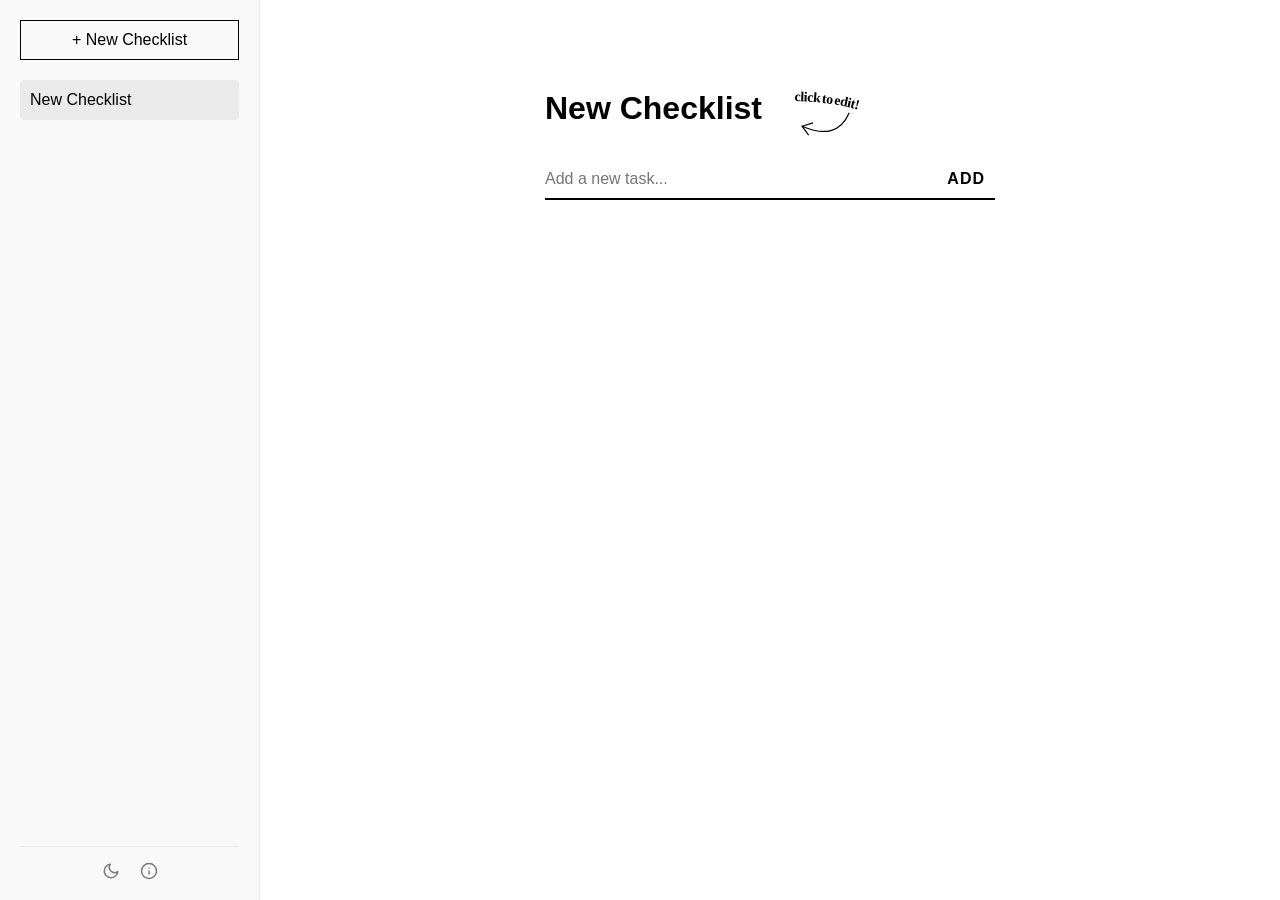
<file: index.html>
<!DOCTYPE html>
<html lang="en">

<head>
    <meta charset="UTF-8">
    <meta name="viewport" content="width=device-width, initial-scale=1.0">
    <title>Simple Checklist</title>
    <link rel="icon" type="image/svg+xml" href="favicon.svg">
    <link rel="stylesheet" href="style.css">
    <script src="theme.js"></script>
</head>

<body>
    <div id="mobileHeader" class="mobile-header hidden">
        <button id="hamburgerBtn" class="hamburger-btn" title="Menu">
            <span></span>
            <span></span>
            <span></span>
        </button>
        <h1 class="mobile-title">Simple Checklist</h1>
    </div>
    <div class="sidebar" id="sidebar">
        <button id="newListBtn" class="new-btn">+ New Checklist</button>
        <ul id="listsContainer"></ul>
        <div class="sidebar-footer">
            <button id="themeToggleBtn" title="Toggle Theme" class="footer-link theme-btn">
                <img id="themeIcon" src="assets/moon.svg" alt="Toggle Theme" class="footer-icon">
            </button>
            <a href="about.html" title="About" class="footer-link">
                <img src="assets/about.svg" alt="About" class="footer-icon">
            </a>
        </div>
    </div>
    <div class="container">
        <div class="content-wrapper">
            <div class="title-container">
                <h1 id="listTitle" contenteditable="true">Checklist</h1>
                <img id="editTitleHint" src="assets/edit-hint.svg" alt="Click to edit!">
            </div>
            <div class="input-group">
                <input type="text" id="taskInput" placeholder="Add a new task..." autofocus>
                <button id="addButton">Add</button>
            </div>
            <ul id="taskList"></ul>
        </div>
    </div>

    <!-- Context Menu for Lists -->
    <div id="contextMenu" class="context-menu hidden">
        <button id="deleteListBtn" class="context-menu-item text-danger">Delete Checklist</button>
    </div>

    <script src="script.js"></script>
</body>

</html>
</file>
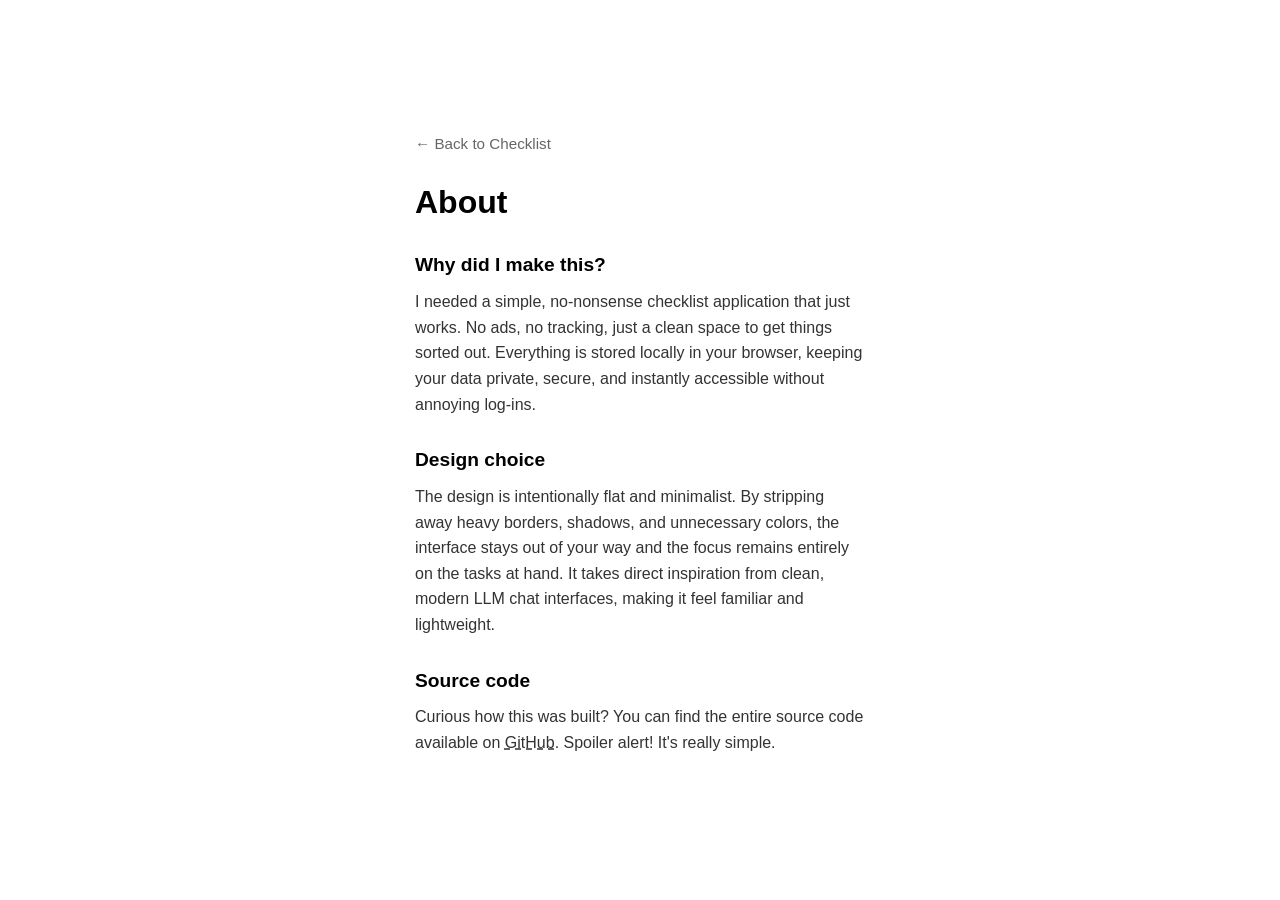
<file: about.html>
<!DOCTYPE html>
<html lang="en">

<head>
    <meta charset="UTF-8">
    <meta name="viewport" content="width=device-width, initial-scale=1.0">
    <title>About - Simple Checklist</title>
    <link rel="icon" type="image/svg+xml" href="favicon.svg">
    <link rel="stylesheet" href="style.css">
    <script src="theme.js"></script>
</head>

<body>
    <div class="container about-page-container">
        <div class="content-wrapper">
            <a href="index.html" class="back-link">&larr; Back to Checklist</a>
            <h1 class="about-title">About</h1>

            <section class="about-section">
                <h2>Why did I make this?</h2>
                <p>I needed a simple, no-nonsense checklist application that just works. No ads, no tracking, just a
                    clean space to get things sorted out. Everything is stored locally in your browser, keeping your
                    data private, secure, and instantly accessible without annoying  log-ins.</p>
            </section>

            <section class="about-section">
                <h2>Design choice</h2>
                <p>The design is intentionally flat and minimalist. By stripping away heavy borders, shadows, and
                    unnecessary colors, the interface stays out of your way and the focus remains entirely on the tasks
                    at hand. It takes direct inspiration from clean, modern LLM chat interfaces, making it feel familiar
                    and lightweight.</p>
            </section>

            <section class="about-section">
                <h2>Source code</h2>
                <p>Curious how this was built? You can find the entire source code available on <a
                        href="https://github.com/frxctured/simple-checklist" target="_blank" rel="noreferrer"
                        style="color: inherit; text-decoration: underline; text-decoration-style: dashed;">GitHub</a>. 
                        Spoiler alert! It's really simple.
                </p>
            </section>
        </div>
    </div>
</body>

</html>
</file>
<file: style.css>
* {
    box-sizing: border-box;
    margin: 0;
    padding: 0;
    font-family: -apple-system, BlinkMacSystemFont, "Segoe UI", Roboto, Helvetica, Arial, sans-serif;
}

body {
    background-color: #ffffff;
    color: #000000;
    display: flex;
    height: 100vh;
    overflow: hidden;
}

.sidebar {
    width: 260px;
    background-color: #f9f9f9;
    border-right: 1px solid #eaeaea;
    display: flex;
    flex-direction: column;
    padding: 20px;
}

.new-btn {
    background: transparent;
    border: 1px solid #000;
    padding: 10px;
    font-size: 1rem;
    cursor: pointer;
    margin-bottom: 20px;
    transition: background 0.2s, color 0.2s;
}

.new-btn:hover {
    background: #000;
    color: #fff;
}

#listsContainer {
    list-style: none;
    flex-grow: 1;
    overflow-y: auto;
    margin-bottom: 15px;
}

.sidebar-footer {
    display: flex;
    justify-content: center;
    gap: 20px;
    padding-top: 15px;
    border-top: 1px solid #eaeaea;
    margin-top: auto;
}

.footer-link {
    color: #999;
    display: flex;
    align-items: center;
}

.footer-icon {
    width: 18px;
    height: 18px;
    opacity: 0.5;
    transition: opacity 0.2s;
}

.footer-link:hover .footer-icon {
    opacity: 1;
}

.list-item {
    padding: 10px;
    margin-bottom: 5px;
    cursor: pointer;
    border-radius: 4px;
    transition: background 0.2s;
    display: flex;
    justify-content: space-between;
    align-items: center;
}

.list-title-text {
    flex-grow: 1;
    white-space: nowrap;
    overflow: hidden;
    text-overflow: ellipsis;
}

.list-item:hover, .list-item.active {
    background-color: #eaeaea;
}

.list-menu-btn {
    background: none;
    border: none;
    color: #666;
    cursor: pointer;
    font-size: 1.2rem;
    padding: 0 5px;
    opacity: 0;
    transition: opacity 0.2s, color 0.2s;
    line-height: 1;
}

.list-item:hover .list-menu-btn {
    opacity: 1;
}

.list-menu-btn:hover {
    color: #000;
}

.context-menu {
    position: absolute;
    background: #fff;
    border: 1px solid #eaeaea;
    box-shadow: 0 4px 12px rgba(0, 0, 0, 0.1);
    border-radius: 4px;
    padding: 5px 0;
    z-index: 1000;
    min-width: 150px;
}

.context-menu.hidden {
    display: none;
}

.context-menu-item {
    display: block;
    width: 100%;
    text-align: left;
    padding: 10px 15px;
    background: none;
    border: none;
    cursor: pointer;
    font-size: 0.95rem;
    transition: background 0.2s;
}

.context-menu-item:hover {
    background-color: #f9f9f9;
}

.text-danger {
    color: #ef4444;
}

.text-danger:hover {
    background-color: #fef2f2;
}

.container {
    flex-grow: 1;
    display: flex;
    flex-direction: column;
    align-items: center;
    padding: 10vh 20px 20px;
    overflow-y: auto;
}

.content-wrapper {
    width: 100%;
    max-width: 450px;
}

.title-container {
    display: inline-flex;
    align-items: center;
    position: relative;
    margin-bottom: 2rem;
}

#listTitle {
    max-width: 300px;
}

h1 {
    font-size: 2rem;
    font-weight: 600;
    margin-bottom: 0;
    color: #000;
    outline: none;
    border-bottom: 1px dashed transparent;
    display: inline-block;
    min-width: 150px;
    min-height: 1.2em;
}

h1:focus {
    border-bottom: 1px dashed #000;
}

#editTitleHint {
    position: absolute;
    left: 95%;
    top: 50%;
    transform: translateY(-50%) scale(0.6);
    transform-origin: left center;
    margin-left: 40px;
    pointer-events: none;
    transition: opacity 1s ease-out;
    white-space: nowrap;
}

#editTitleHint.hidden {
    opacity: 0;
}

.input-group {
    display: flex;
    margin-bottom: 2rem;
    border-bottom: 2px solid #000;
}

#taskInput {
    flex-grow: 1;
    padding: 10px 0;
    border: none;
    font-size: 1rem;
    outline: none;
    background: transparent;
}

#addButton {
    background: transparent;
    color: #000;
    border: none;
    font-weight: 600;
    font-size: 1rem;
    cursor: pointer;
    padding: 10px;
    text-transform: uppercase;
    letter-spacing: 1px;
}

#addButton:hover {
    color: #666;
}

ul {
    list-style: none;
}

li {
    display: flex;
    align-items: center;
    padding: 15px 0;
    border-bottom: 1px solid #eaeaea;
}

.task-cb {
    margin-right: 15px;
    appearance: none;
    width: 18px;
    height: 18px;
    border: 2px solid #000;
    cursor: pointer;
    display: flex;
    align-items: center;
    justify-content: center;
}

.task-cb:checked::before {
    content: "";
    width: 10px;
    height: 10px;
    background-color: #000;
}

.task-text {
    flex-grow: 1;
    font-size: 1.1rem;
    color: #000;
}

.task-text.completed {
    text-decoration: line-through;
    color: #999;
}

.delete-btn {
    background: none;
    border: none;
    color: #000;
    cursor: pointer;
    font-size: 1.2rem;
    transition: opacity 0.2s;
    padding: 0 10px;
}

.delete-btn:hover {
    color: #ff0000;
}

/* Custom Scrollbar */
::-webkit-scrollbar {
    width: 6px;
    height: 6px;
}

::-webkit-scrollbar-track {
    background: transparent;
}

::-webkit-scrollbar-thumb {
    background: #ccc;
    border-radius: 4px;
}

::-webkit-scrollbar-thumb:hover {
    background: #999;
}

* {
    scrollbar-width: thin;
    scrollbar-color: #ccc transparent;
}

/* About Page Styles */
.about-page-container {
    padding-top: 15vh;
}

.back-link {
    display: inline-block;
    color: #666;
    text-decoration: none;
    margin-bottom: 2rem;
    font-size: 0.95rem;
    transition: color 0.2s;
}

.back-link:hover {
    color: #000;
}

h1.about-title {
    display: block;
    margin-bottom: 2rem;
    pointer-events: none;
}

.about-section {
    margin-bottom: 2rem;
}

.about-section h2 {
    font-size: 1.2rem;
    font-weight: 600;
    margin-bottom: 0.8rem;
    color: #000;
}

.about-section p {
    font-size: 1rem;
    line-height: 1.6;
    color: #333;
}

/* Mobile Header Styles */
.mobile-header {
    display: none;
    align-items: center;
    justify-content: space-between;
    padding: 12px 15px;
    background-color: #f9f9f9;
    border-bottom: 1px solid #eaeaea;
    height: 56px;
    gap: 15px;
}

.mobile-header.hidden {
    display: none;
}

.hamburger-btn {
    display: flex;
    flex-direction: column;
    justify-content: space-around;
    width: 28px;
    height: 28px;
    background: none;
    border: none;
    cursor: pointer;
    padding: 0;
    gap: 4px;
    flex-shrink: 0;
}

.hamburger-btn span {
    display: block;
    width: 100%;
    height: 2px;
    background-color: #000;
    border-radius: 1px;
    transition: all 0.3s ease;
}

.hamburger-btn.active span:nth-child(1) {
    transform: rotate(45deg) translate(8px, 8px);
}

.hamburger-btn.active span:nth-child(2) {
    opacity: 0;
}

.hamburger-btn.active span:nth-child(3) {
    transform: rotate(-45deg) translate(7px, -7px);
}

.mobile-title {
    flex-grow: 1;
    font-size: 1.1rem;
    font-weight: 600;
    margin: 0;
    text-align: center;
}

.mobile-header-controls {
    display: flex;
    gap: 15px;
    align-items: center;
    flex-shrink: 0;
}

.desktop-only {
    display: block;
}

.mobile-only {
    display: none;
}

/* Responsive Mobile Styles */
@media (max-width: 768px) {
    body {
        flex-direction: column;
    }

    .mobile-header {
        display: flex !important;
    }

    .sidebar {
        position: fixed;
        left: 0;
        top: 56px;
        width: 260px;
        height: calc(100vh - 56px);
        background-color: #f9f9f9;
        border-right: 1px solid #eaeaea;
        display: flex;
        flex-direction: column;
        padding: 20px;
        z-index: 999;
        transform: translateX(-100%);
        transition: transform 0.3s ease;
    }

    .sidebar.open {
        transform: translateX(0);
    }

    .new-btn {
        margin-bottom: 20px;
    }

    #listsContainer {
        flex-direction: column;
        margin-bottom: 15px;
    }

    .list-item {
        margin-bottom: 5px;
        padding: 10px;
    }

    .list-menu-btn {
        opacity: 0;
        padding: 0 5px;
    }

    .list-item:hover .list-menu-btn,
    .list-item.active .list-menu-btn {
        opacity: 1;
    }

    .list-title-text {
        max-width: 100%;
    }

    .sidebar-footer {
        margin-top: auto;
        border-top: 1px solid #eaeaea;
        padding-top: 15px;
        margin-left: 0;
        padding-left: 0;
        border-left: none;
    }

    .container {
        flex-grow: 1;
        padding: 20px 15px 20px;
        margin-top: 0;
    }

    h1 {
        font-size: 1.6rem;
    }

    .about-page-container {
        padding-top: 8vh;
    }

    .desktop-only {
        display: none;
    }

    .mobile-only {
        display: block;
    }
}

/* Theme Toggle Button */
.theme-btn {
    background: transparent;
    border: none;
    cursor: pointer;
    padding: 0;
}

/* =============== DARK MODE =============== */
:root[data-theme="dark"] body {
    background-color: #121212;
    color: #e0e0e0;
}

:root[data-theme="dark"] .sidebar {
    background-color: #1a1a1a;
    border-right-color: #333;
}

:root[data-theme="dark"] .new-btn {
    border-color: #777;
    color: #e0e0e0;
}

:root[data-theme="dark"] .new-btn:hover {
    background: #e0e0e0;
    color: #121212;
}

:root[data-theme="dark"] .list-item:hover,
:root[data-theme="dark"] .list-item.active {
    background-color: #2c2c2c;
}

:root[data-theme="dark"] .list-menu-btn { color: #aaa; }
:root[data-theme="dark"] .list-menu-btn:hover { color: #fff; }

:root[data-theme="dark"] .context-menu {
    background: #1a1a1a;
    border-color: #333;
}

:root[data-theme="dark"] .context-menu-item { color: #e0e0e0; }
:root[data-theme="dark"] .context-menu-item:hover { background-color: #2c2c2c; }

:root[data-theme="dark"] .text-danger { color: #ff6b6b; }
:root[data-theme="dark"] .text-danger:hover { background-color: #3b1c1c; }

:root[data-theme="dark"] h1,
:root[data-theme="dark"] h1.about-title { color: #fff; }
:root[data-theme="dark"] h1:focus { border-bottom-color: #fff; }

:root[data-theme="dark"] .input-group { border-bottom-color: #555; }
:root[data-theme="dark"] #taskInput { color: #fff; }

:root[data-theme="dark"] #addButton { color: #fff; }
:root[data-theme="dark"] #addButton:hover { color: #aaa; }

:root[data-theme="dark"] li { border-bottom-color: #333; }

:root[data-theme="dark"] .task-cb { border-color: #777; }
:root[data-theme="dark"] .task-cb:checked::before { background-color: #fff; }

:root[data-theme="dark"] .task-text { color: #e0e0e0; }
:root[data-theme="dark"] .task-text.completed { color: #666; }

:root[data-theme="dark"] .delete-btn { color: #e0e0e0; }
:root[data-theme="dark"] .delete-btn:hover { color: #ff6b6b; }

:root[data-theme="dark"] ::-webkit-scrollbar-thumb { background: #555; }
:root[data-theme="dark"] ::-webkit-scrollbar-thumb:hover { background: #777; }
:root[data-theme="dark"] * { scrollbar-color: #555 transparent; }

:root[data-theme="dark"] .back-link { color: #aaa; }
:root[data-theme="dark"] .back-link:hover { color: #fff; }

:root[data-theme="dark"] .about-section h2 { color: #fff; }
:root[data-theme="dark"] .about-section p { color: #bbb; }

:root[data-theme="dark"] .sidebar-footer { border-top-color: #333; }

:root[data-theme="dark"] img.footer-icon,
:root[data-theme="dark"] #editTitleHint { 
    filter: invert(0.85); 
}

@media (max-width: 768px) {
    :root[data-theme="dark"] .sidebar { border-bottom-color: #333; }
    :root[data-theme="dark"] .sidebar-footer { border-left-color: #333; }
    :root[data-theme="dark"] .mobile-header { background-color: #1a1a1a; border-bottom-color: #333; }
    :root[data-theme="dark"] .hamburger-btn span { background-color: #e0e0e0; }
    :root[data-theme="dark"] .mobile-title { color: #e0e0e0; }
}
</file>
